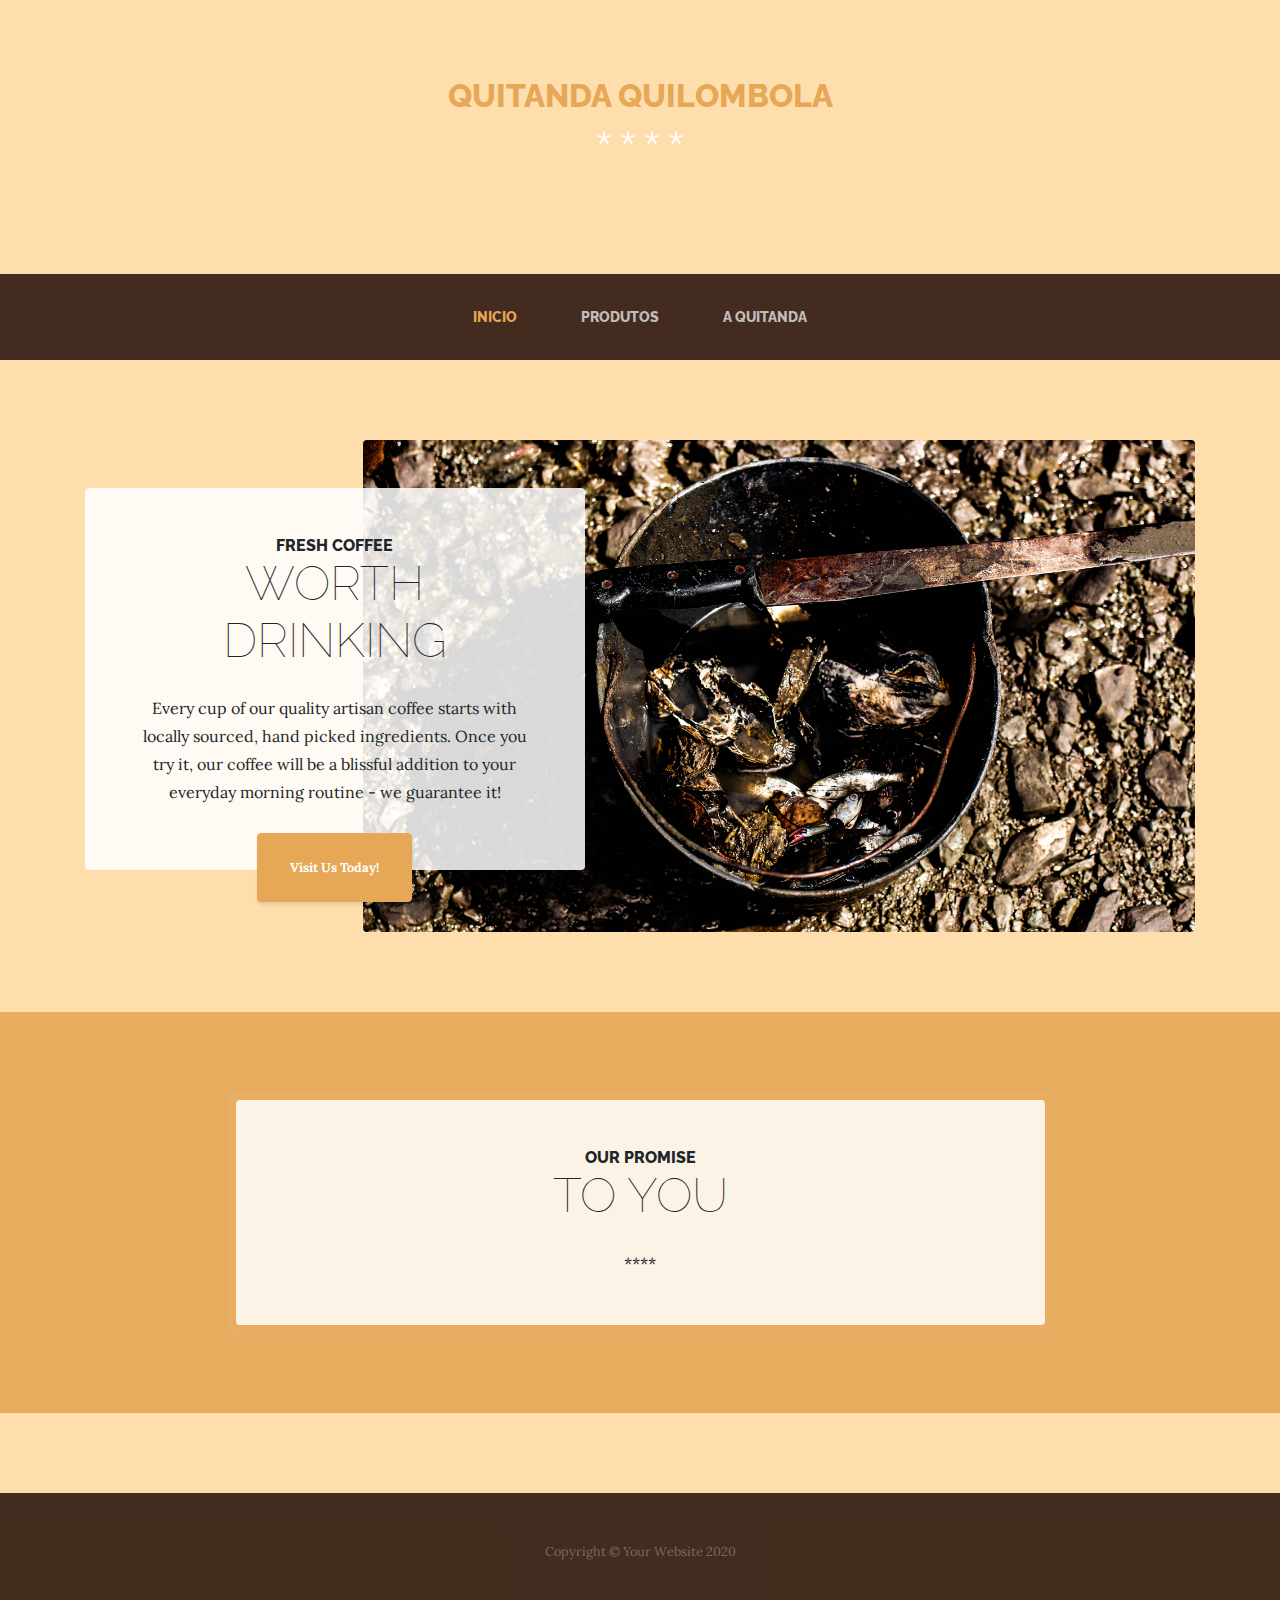
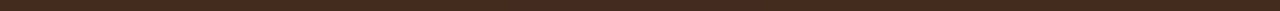
<file: mulheres_do_eng_ponte/loja.html>
<!DOCTYPE html>
<html lang="en">

<head>

  <meta charset="utf-8">
  <meta name="viewport" content="width=device-width, initial-scale=1, shrink-to-fit=no">
  <meta name="description" content="">
  <meta name="author" content="">

  <title>Quitanda Online </title>

  <!-- Bootstrap core CSS -->
  <link href="Arquivos_loja/vendor/bootstrap/css/bootstrap.min.css" rel="stylesheet">

  <!-- Custom fonts for this template -->
  <link href="https://fonts.googleapis.com/css?family=Raleway:100,100i,200,200i,300,300i,400,400i,500,500i,600,600i,700,700i,800,800i,900,900i" rel="stylesheet">
  <link href="https://fonts.googleapis.com/css?family=Lora:400,400i,700,700i" rel="stylesheet">

  <!-- Custom styles for this template -->
  <link href="Arquivos_loja/css/business-casual.min.css" rel="stylesheet">

</head>

<body>

  <h1 class="site-heading text-center text-white d-none d-lg-block">
    <span class="site-heading-upper text-primary mb-3">Quitanda Quilombola</span>
    <span class="site-heading-lower">****</span>
  </h1>

  <!-- Navigation -->
  <nav class="navbar navbar-expand-lg navbar-dark py-lg-4" id="mainNav">
    <div class="container">
      <a class="navbar-brand text-uppercase text-expanded font-weight-bold d-lg-none" href="#">Quitanda Quilombola</a>
      <button class="navbar-toggler" type="button" data-toggle="collapse" data-target="#navbarResponsive" aria-controls="navbarResponsive" aria-expanded="false" aria-label="Toggle navigation">
        <span class="navbar-toggler-icon"></span>
      </button>
      <div class="collapse navbar-collapse" id="navbarResponsive">
        <ul class="navbar-nav mx-auto">
          <li class="nav-item active px-lg-4">
            <a class="nav-link text-uppercase text-expanded" href="loja.html">Inicio
              <span class="sr-only">(current)</span>
            </a>
          </li>
    
          <li class="nav-item px-lg-4">
            <a class="nav-link text-uppercase text-expanded" href="products.html">Produtos</a>
          </li>
          <li class="nav-item px-lg-4">
            <a class="nav-link text-uppercase text-expanded" href="store.html">A quitanda</a>
          </li>
        </ul>
      </div>
    </div>
  </nav>

  <section class="page-section clearfix">
    <div class="container">
      <div class="intro">
        <img class="intro-img img-fluid mb-3 mb-lg-0 rounded" src="Arquivos_loja/img/002.jpg" alt="">
        <div class="intro-text left-0 text-center bg-faded p-5 rounded">
          <h2 class="section-heading mb-4">
            <span class="section-heading-upper">Fresh Coffee</span>
            <span class="section-heading-lower">Worth Drinking</span>
          </h2>
          <p class="mb-3">Every cup of our quality artisan coffee starts with locally sourced, hand picked ingredients. Once you try it, our coffee will be a blissful addition to your everyday morning routine - we guarantee it!
          </p>
          <div class="intro-button mx-auto">
            <a class="btn btn-primary btn-xl" href="#">Visit Us Today!</a>
          </div>
        </div>
      </div>
    </div>
  </section>

  <section class="page-section cta">
    <div class="container">
      <div class="row">
        <div class="col-xl-9 mx-auto">
          <div class="cta-inner text-center rounded">
            <h2 class="section-heading mb-4">
              <span class="section-heading-upper">Our Promise</span>
              <span class="section-heading-lower">To You</span>
            </h2>
            <p class="mb-0">****</p>
          </div>
        </div>
      </div>
    </div>
  </section>

  <footer class="footer text-faded text-center py-5">
    <div class="container">
      <p class="m-0 small">Copyright &copy; Your Website 2020</p>
    </div>
  </footer>

  <!-- Bootstrap core JavaScript -->
  <script src="Arquivos_loja/vendor/jquery/jquery.min.js"></script>
  <script src="Arquivos_loja/vendor/bootstrap/js/bootstrap.bundle.min.js"></script>

</body>

</html>
</file>
<file: mulheres_do_eng_ponte/Arquivos_loja/css/business-casual.min.css>
/*!
 * Start Bootstrap - Business Casual v5.0.10 (https://startbootstrap.com/themes/business-casual)
 * Copyright 2013-2020 Start Bootstrap
 * Licensed under MIT (https://github.com/StartBootstrap/startbootstrap-business-casual/blob/master/LICENSE)
 */body{font-family:Lora;background-color:rgb(255,222,173);}h1,h2,h3,h4,h5,h6{font-family:Raleway}p{line-height:1.75}.text-faded{color:rgba(255,255,255,.3)}.site-heading{margin-top:5rem;margin-bottom:5rem;text-transform:uppercase;line-height:1;font-family:Raleway}.site-heading .site-heading-upper{display:block;font-size:2rem;font-weight:800}.site-heading .site-heading-lower{font-size:5rem;font-weight:100;line-height:4rem}.page-section{margin-top:5rem;margin-bottom:5rem}.section-heading{text-transform:uppercase}.section-heading .section-heading-upper{display:block;font-size:1rem;font-weight:800}.section-heading .section-heading-lower{display:block;font-size:3rem;font-weight:100}.bg-faded{background-color:rgba(255,255,255,.85)}#mainNav{background-color:rgba(47,23,15,.9);font-family:Raleway}#mainNav .navbar-brand{color:#e6a756}#mainNav .navbar-nav .nav-item .nav-link{color:rgba(255,255,255,.7);font-weight:800}#mainNav .navbar-nav .nav-item.active .nav-link{color:#e6a756}@media (min-width:992px){#mainNav .navbar-nav .nav-item .nav-link{font-size:.9rem}#mainNav .navbar-nav .nav-item .nav-link:hover{color:rgba(255,255,255,.4)}#mainNav .navbar-nav .nav-item.active .nav-link:hover{color:#e6a756}}.btn-xl{font-weight:700;font-size:.8rem;padding-top:1.5rem;padding-bottom:1.5rem;padding-left:2rem;padding-right:2rem}.intro{position:relative}@media (min-width:992px){.intro .intro-img{width:75%;float:right}.intro .intro-text{left:0;width:60%;margin-top:3rem;position:absolute}.intro .intro-text .intro-button{width:100%;left:0;position:absolute;bottom:-2rem}}@media (min-width:1200px){.intro .intro-text{width:45%}}.cta{padding-top:5rem;padding-bottom:5rem;background-color:rgba(230,167,86,.9)}.cta .cta-inner{position:relative;padding:3rem;margin:.5rem;background-color:rgba(255,255,255,.85)}.cta .cta-inner:before{border-radius:.5rem;content:'';position:absolute;top:-.5rem;bottom:-.5rem;left:-.5rem;right:-.5rem;border:.25rem solid rgba(255,255,255,.85);z-index:-1}@media (min-width:992px){.about-heading .about-heading-img{position:relative;z-index:0}.about-heading .about-heading-content{margin-top:-5rem;position:relative;z-index:1}}@media (min-width:992px){.product-item .product-item-title{position:relative;z-index:1;margin-bottom:-3rem}.product-item .product-item-img{position:relative;z-index:0;max-width:60vw}.product-item .product-item-description{position:relative;z-index:1;margin-top:-3rem;max-width:50vw}}.list-hours{font-size:.9rem}.list-hours .list-hours-item{border-bottom:1px solid rgba(230,167,86,.5);padding-bottom:.25rem;margin-bottom:1rem;font-style:italic}.list-hours .list-hours-item.today{font-weight:700;color:#e6a756}@media (min-width:992px){.list-hours{width:50%;font-size:1.1rem}}.address strong{font-size:1.2rem}.footer{background-color:rgba(47,23,15,.9)}.text-primary{color:#e6a756!important}.bg-primary{background-color:#e6a756!important}.btn{box-shadow:0 3px 3px 0 rgba(33,37,41,.1)}.btn-primary{background-color:#e6a756;border-color:#e6a756}.btn-primary:active,.btn-primary:focus,.btn-primary:hover{background-color:#df902a;border-color:#df902a}.font-weight-light{font-weight:100!important}
</file>
